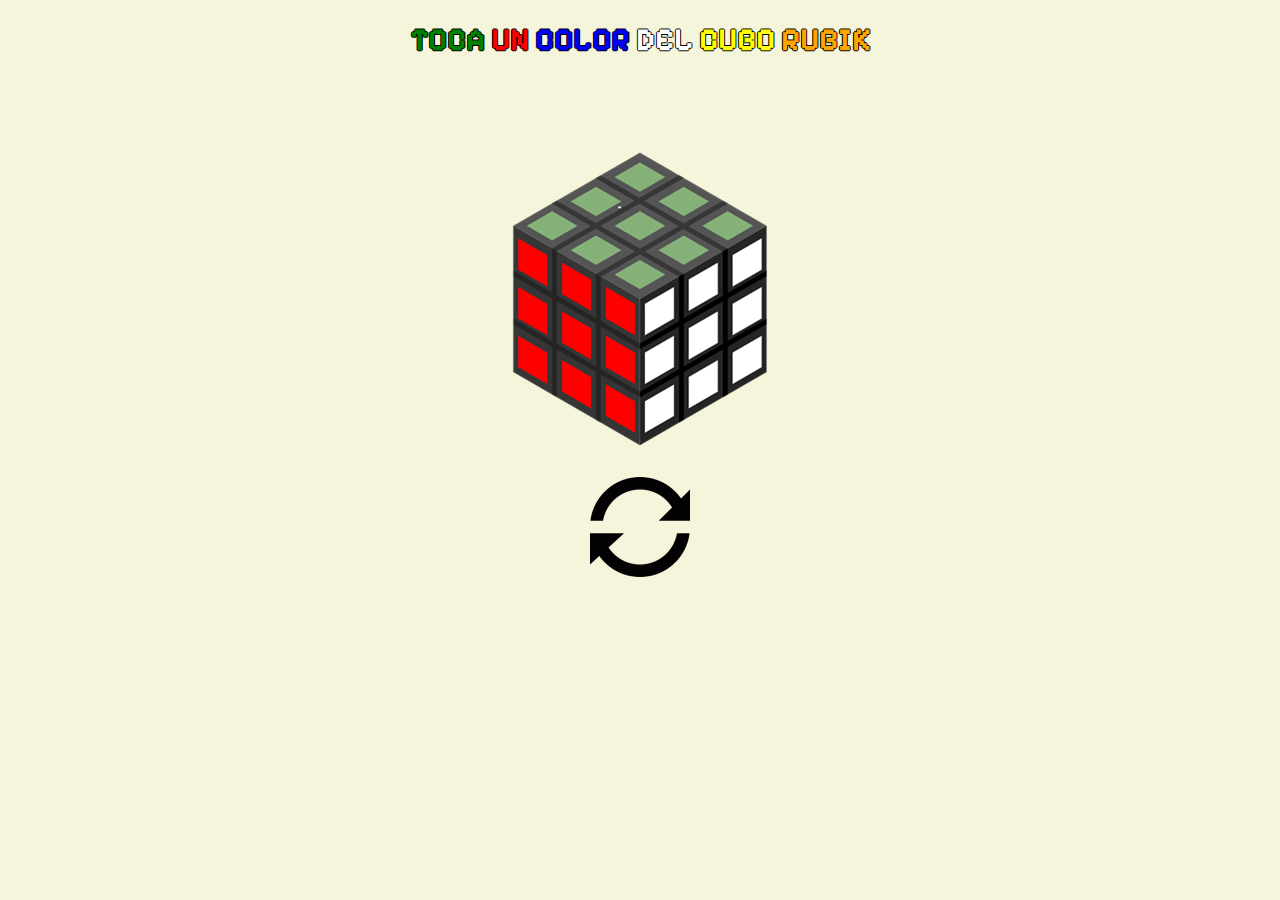
<file: RUBIK/index.html>
<!DOCTYPE html>
<html lang="en">
<head>
    <meta charset="UTF-8">
    <meta name="viewport" content="width=device-width, initial-scale=1.0">
    <title>Rubik</title>
</head>

    
        <frameset rows="15%,70%,15%" border=0>

            <frame src = "titulo.html" scrolling="no">

                <frameset cols="10%,80%,10%" border=0>
                    <frame src = "colorizq.html">
                    <frame src = "cubo1.html" name ="cubo">
                    <frame src = "colorder.html">
                </frameset>

            <frame src = "vacio.html" name = "info" scrolling="no">
        
        </frameset>


<body>
</body>
</html>
</file>
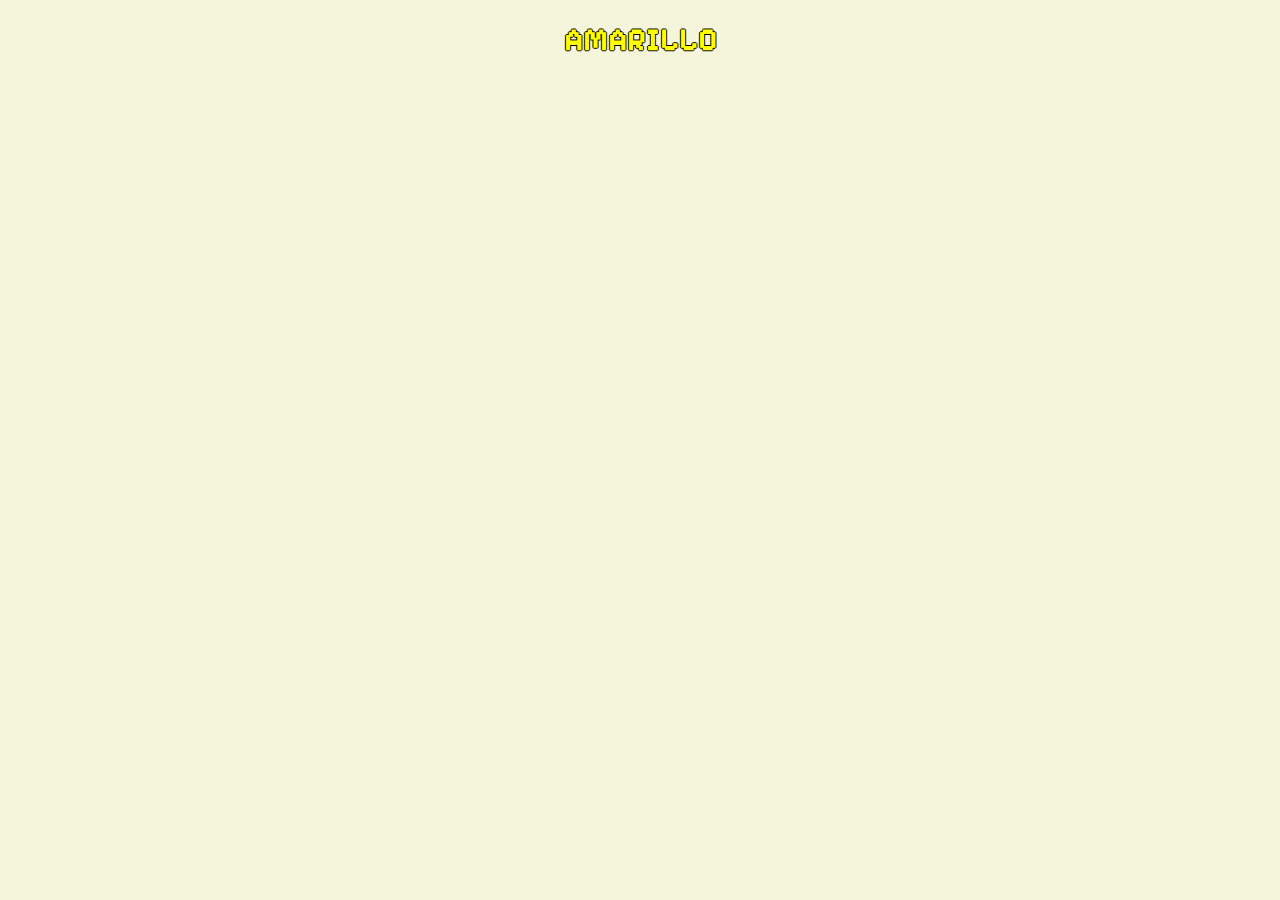
<file: RUBIK/amarillo.html>
<!DOCTYPE html>
<html lang="en">
<head>
    <meta charset="UTF-8">
    <meta name="viewport" content="width=device-width, initial-scale=1.0">
    <title>Document</title>
    <link rel="stylesheet" href="index.css">

    <link rel="preconnect" href="https://fonts.googleapis.com">
    <link rel="preconnect" href="https://fonts.gstatic.com" crossorigin>
    <link href="https://fonts.googleapis.com/css2?family=Noto+Sans+JP:wght@100&family=Pixelify+Sans&display=swap" rel="stylesheet">

</head>
<body bgcolor="#f5f5dc">

    <header>
        <h1 id="titulo" style="color: yellow;">AMARILLO</h1>
    </header>

</body>
</html>
</file>
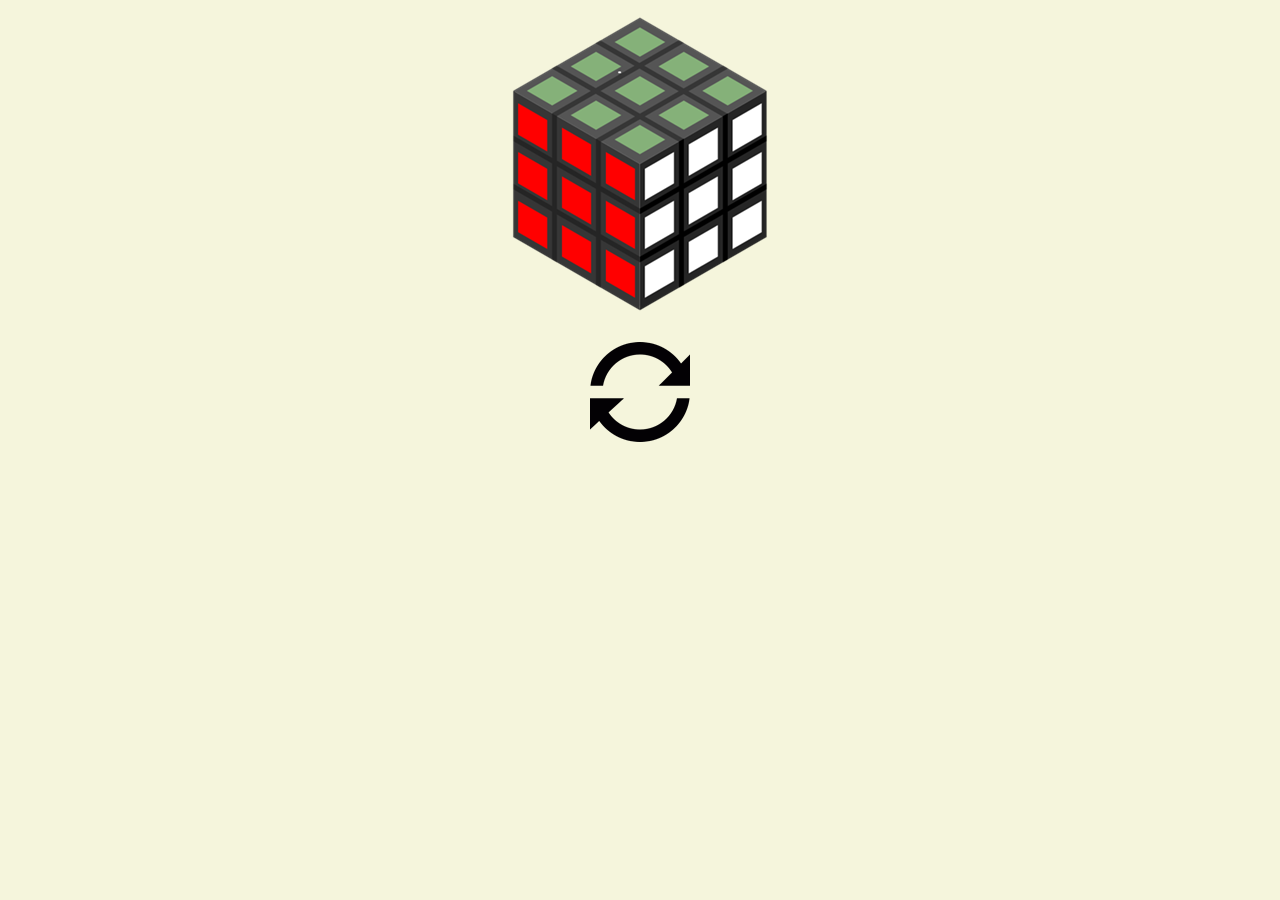
<file: RUBIK/cubo1.html>
<!DOCTYPE html>
<html lang="en">
<head>
    <meta charset="UTF-8">
    <meta name="viewport" content="width=device-width, initial-scale=1.0">
    <title>Document</title>
</head>
<body bgcolor="#f5f5dc">
    
    <center>

        <div class="cuerpo">

            <img src="cubo1.png"  usemap="#mapa" width="312" height="312"><br><br>
            <img src="volteo.png"  usemap="#mapa" width="100" height="100">

        </div>


        <map name="mapa">

           <area shape="poly"   coords="158,156,280,86,282,229,158,300"  href="blanco.html"  target=info> 
           <area shape="poly"   coords="31,88,154,157,154,299,30,227"    href="rojo.html"    target=info> 
           <area shape="poly"   coords="156,12,281,82,156,155,33,84"    href="verde.html"   target=info>
           <area shape="poly"   coords="1,0,99,0,100,98,2,98"             href="cubo2.html"   target=cubo>

        </map>

    </center>

</body>
</html>
</file>
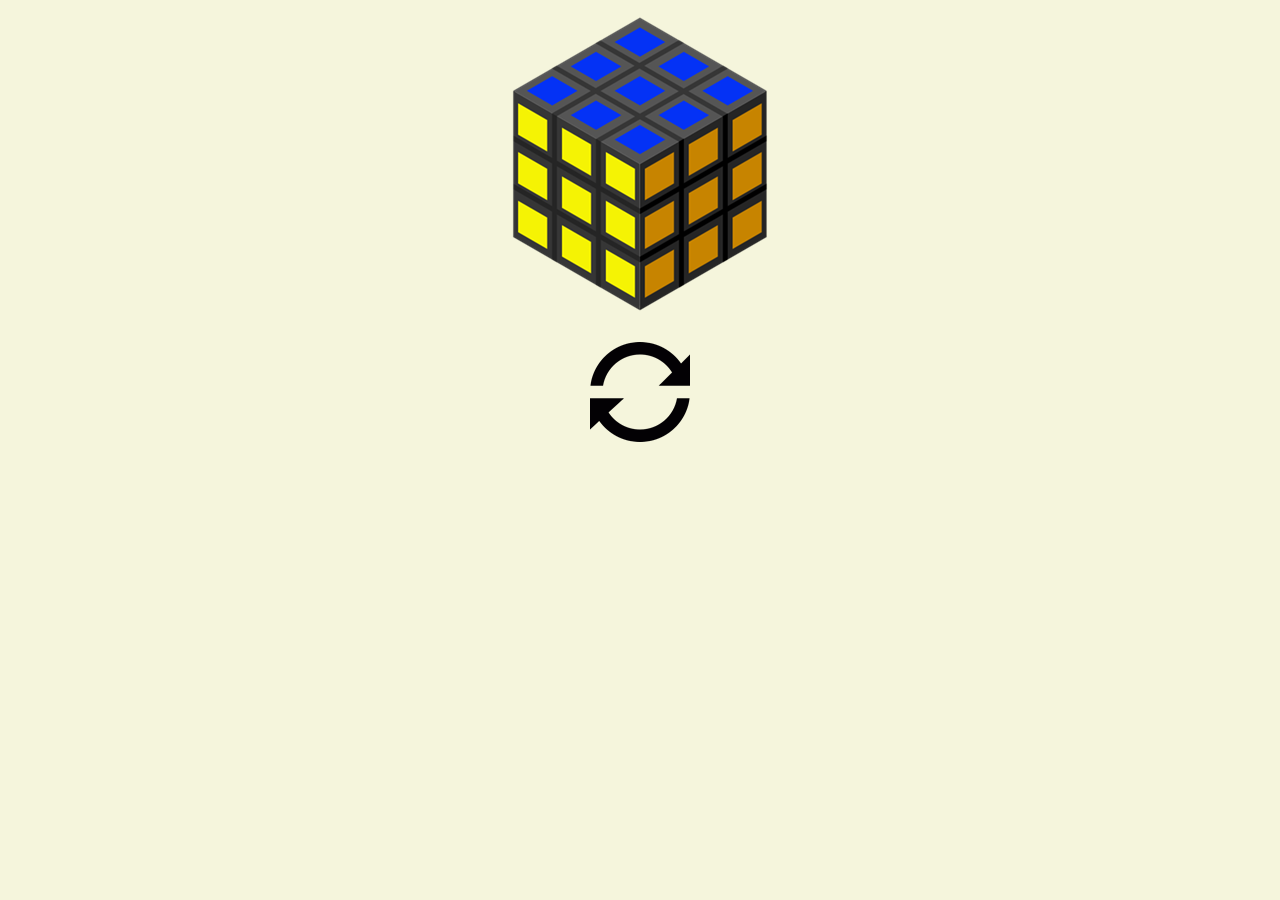
<file: RUBIK/cubo2.html>
<!DOCTYPE html>
<html lang="en">
<head>
    <meta charset="UTF-8">
    <meta name="viewport" content="width=device-width, initial-scale=1.0">
    <title>Document</title>
</head>
<body bgcolor="#f5f5dc">

    <center>

        <div class="cuerpo">

            <img src="cubo2.png"  usemap="#mapa" width="312" height="312"><br><br>
            <img src="volteo.png"  usemap="#mapa" width="100" height="100">

        </div>


        <map name="mapa">

           <area shape="poly"   coords="158,156,280,86,282,229,158,300"  href="naranja.html"    target=info> 
           <area shape="poly"   coords="31,88,154,157,154,299,30,227"    href="amarillo.html"   target=info> 
           <area shape="poly"   coords="156,12,281,82,156,155,33,84"    href="azul.html"       target=info>
           <area shape="poly"   coords="1,0,99,0,100,98,2,98"          href="cubo1.html"      target=cubo>
  
        </map>

    </center>
   
</body>
</html>
</file>
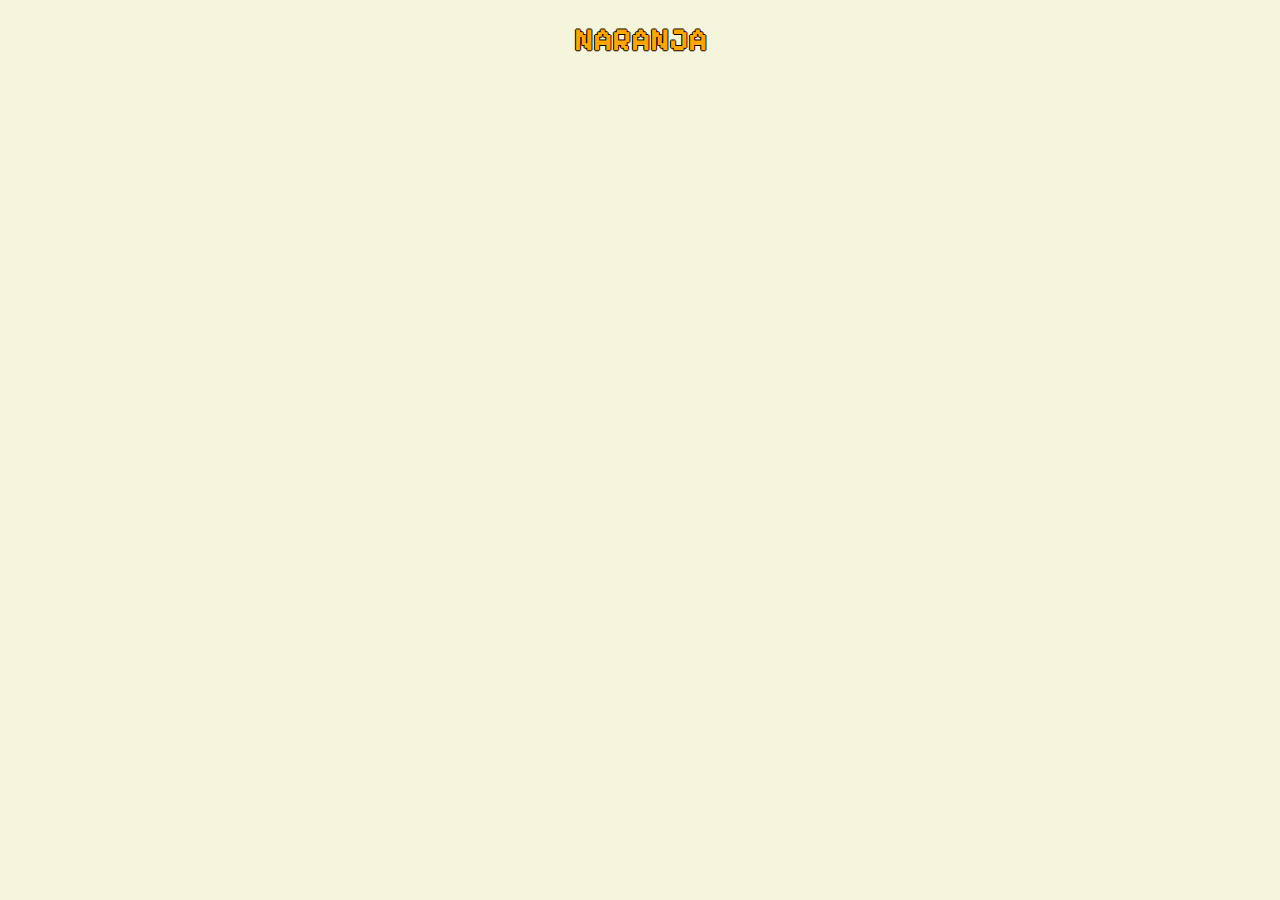
<file: RUBIK/naranja.html>
<!DOCTYPE html>
<html lang="en">
<head>
    <meta charset="UTF-8">
    <meta name="viewport" content="width=device-width, initial-scale=1.0">
    <title>Document</title>
    <link rel="stylesheet" href="index.css">
    
    <link rel="preconnect" href="https://fonts.googleapis.com">
    <link rel="preconnect" href="https://fonts.gstatic.com" crossorigin>
    <link href="https://fonts.googleapis.com/css2?family=Noto+Sans+JP:wght@100&family=Pixelify+Sans&display=swap" rel="stylesheet">

</head>
<body bgcolor="#f5f5dc">

    <header>
        <h1 id="titulo" style="color: orange;">NARANJA</h1>
    </header>

</body>
</html>
</file>
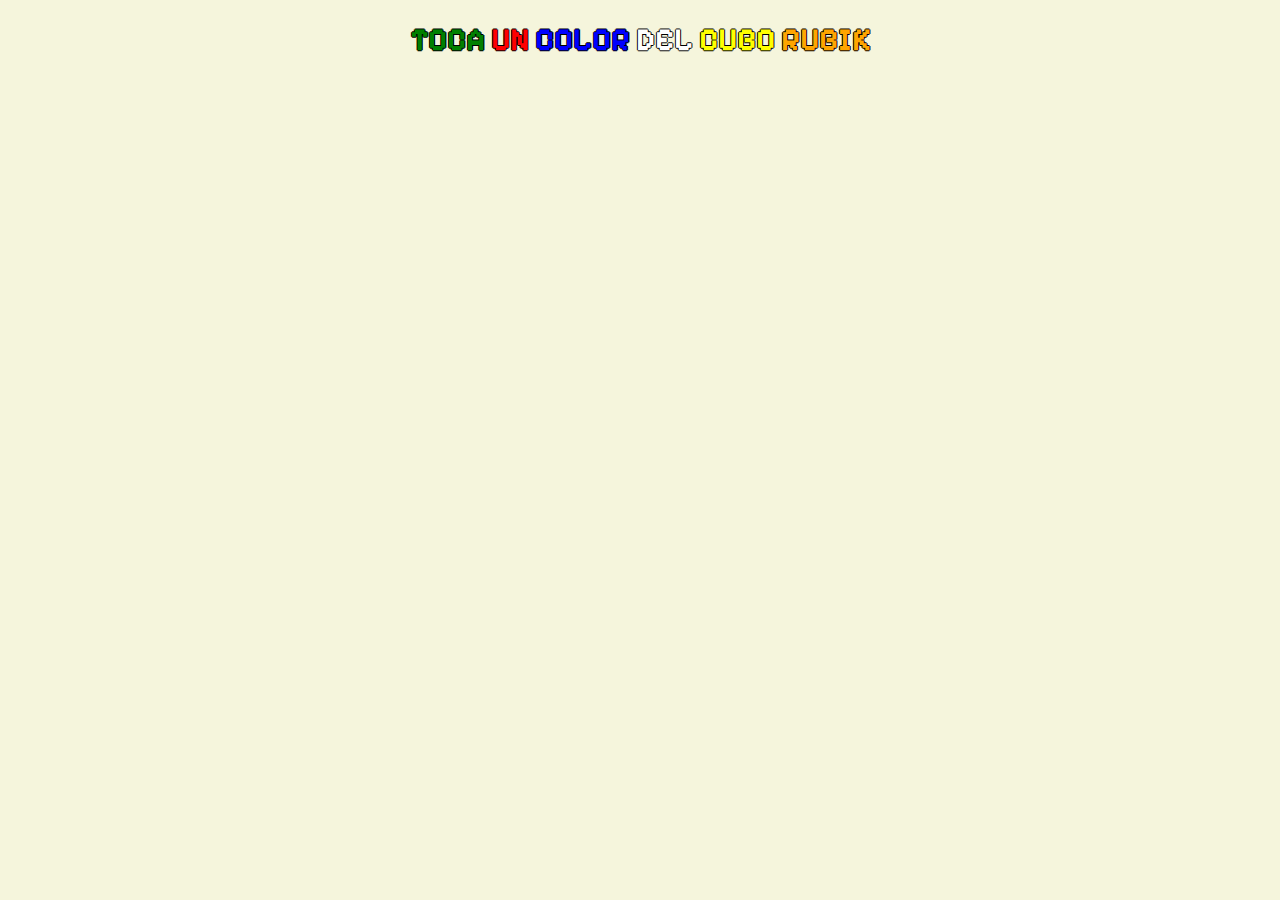
<file: RUBIK/titulo.html>
<!DOCTYPE html>
<html lang="en">
<head>
    <meta charset="UTF-8">
    <meta name="viewport" content="width=device-width, initial-scale=1.0">
    <title>Document</title>
    <link rel="stylesheet" href="index.css">

    <link rel="preconnect" href="https://fonts.googleapis.com">
    <link rel="preconnect" href="https://fonts.gstatic.com" crossorigin>
    <link href="https://fonts.googleapis.com/css2?family=Noto+Sans+JP:wght@100&family=Pixelify+Sans&display=swap" rel="stylesheet">

</head>
<body bgcolor="#f5f5dc">

    <header>

        <h1 id="titulo"><span style="color: green;">TOCA </span><span style="color: red;">UN </span><span style="color: blue;">COLOR </span><span style="color: white;">DEL </span>
        <span style="color: yellow;">CUBO </span><span style="color: orange;">RUBIK</span></h1>

    </header>

</body>
</html>
</file>
<file: RUBIK/index.css>
h1#titulo {

    text-align: center;

    font-family: 'Pixelify Sans', sans-serif;

    text-shadow: 1px  0px 0px black,
               0px  1px 0px black,
              -1px  0px 0px black,
               0px -1px 0px black;

}

/* header{

    background-color: antiquewhite;
    border: 3px solid brown;
    border-radius: 22px;

} */

p#titulo{
    
    text-align: center;

    font-family: 'Pixelify Sans', sans-serif;

    text-shadow: 1px  0px 0px black,
               0px  1px 0px black,
              -1px  0px 0px black,
               0px -1px 0px black;

    font-size: 35px;

}
</file>
